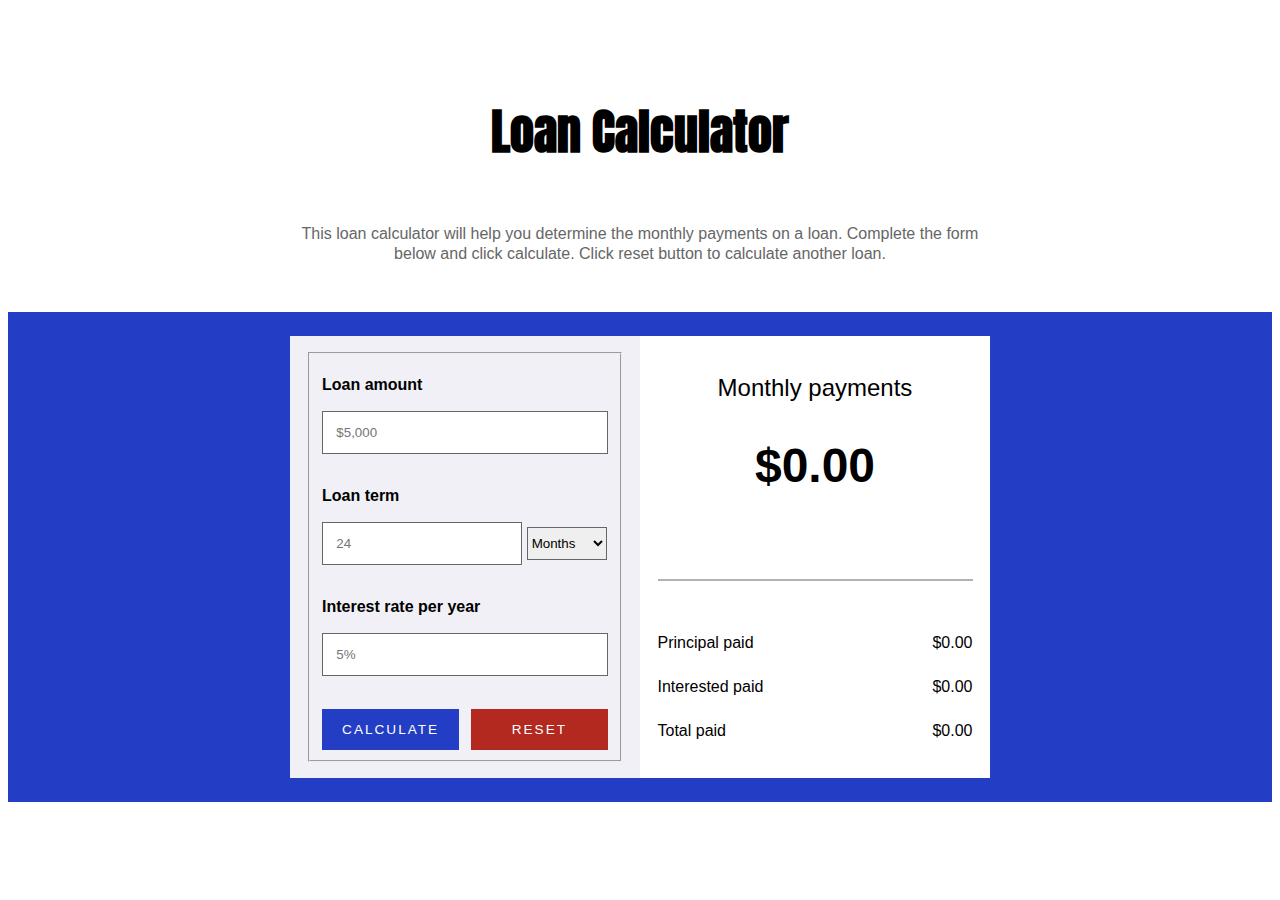
<file: index.html>
<!--
    Title: Loan Calculator
    Author: Giuseppe Garone
    
    Description: This simple app allows you to determine the monthly payments on a loan,
		given a certain amount, interest and term. It's based on many other loan calculator
		available on the web.
    
    Technologies: The app was made with HTML5, CSS3 and JavaScript. The main goal was to
		practice some JavaScript, so I didn't use any library such as jQuery. The responsiveness
		of the layout is made with media queries, and it's based on window's width.
    
    Created: March 1, 2018
-->

<!DOCTYPE html>
<html lang="en">

<head>
  <meta charset="UTF-8">
  <meta name="viewport" content="width=device-width, initial-scale=1.0">
  <title>Loan Calculator</title>
  <link rel="stylesheet" href="https://fonts.googleapis.com/css?family=Mukta+Mahee:400,700">
  <link rel="stylesheet" href="https://fonts.googleapis.com/css?family=Anton">
  <link rel="stylesheet" href="http://meyerweb.com/eric/tools/css/reset/reset.css">
  <link rel="stylesheet" href="custom.css">
</head>

<body>
  <!-- HEADER -->
  <header class="main-header fixed-width">
    <h1 class="main-title">Loan Calculator</h1>
    <p class="description">This loan calculator will help you determine the monthly payments on a loan. Complete the form below and click calculate. Click reset button to calculate another loan.</p>
  </header>
  <!-- MAIN SECTION -->
  <section class="main-section fixed-width">
    <div class="wrapper clearfix">
      <!-- INPUT SECTION -->
      <div class="input-section">
        <fieldset>
          <p class="input-field">
            <label class="label" for="loan-amount">Loan amount</label>
            <br>
            <input id="loan-amount" class="user-input" type="text" placeholder="$5,000">
          </p>
          <p id="loan-error-message" class="error-msg"></p>
          <p class="input-field">
            <label class="label" for="loan-term">Loan term</label>
            <br>
            <input id="loan-term" class="user-input small" type="text" placeholder="24">
            <select id="term-type" class="select-term-type">
              <option value="year">Years</option>
              <option value="month" selected="">Months</option>
            </select>
          </p>
          <p id="term-error-message" class="error-msg"></p>
          <p class="input-field">
            <label class="label" for="interest-rate">Interest rate per year</label>
            <br>
            <input id="interest-rate" class="user-input" type="text" placeholder="5%">
          </p>
          <p id="interest-error-message" class="error-msg"></p>
          <div class="buttons clearfix">
            <button id="calculate-btn" class="btn">Calculate</button>
            <button id="reset-btn" class="btn">Reset</button>
          </div>
        </fieldset>
      </div>
      <!-- OUTPUT SECTION -->
      <div class="output-section">
        <div class="output-section-contents">
          <div class="output-section-header">
            <p>Monthly payments</p>
            <p id="monthly-payments">&dollar;0.00</p>
          </div>
          <div class="output-section-resume">
            <p>Principal paid
              <span id="principal-paid">&dollar;0.00</span>
            </p>
            <p>Interested paid
              <span id="interested-paid">&dollar;0.00</span>
            </p>
            <p>Total paid
              <span id="total-paid">&dollar;0.00</span>
            </p>
          </div>
        </div>
      </div>
    </div>
  </section>
  <script src="main.js"></script>
</body>

</html>
</file>
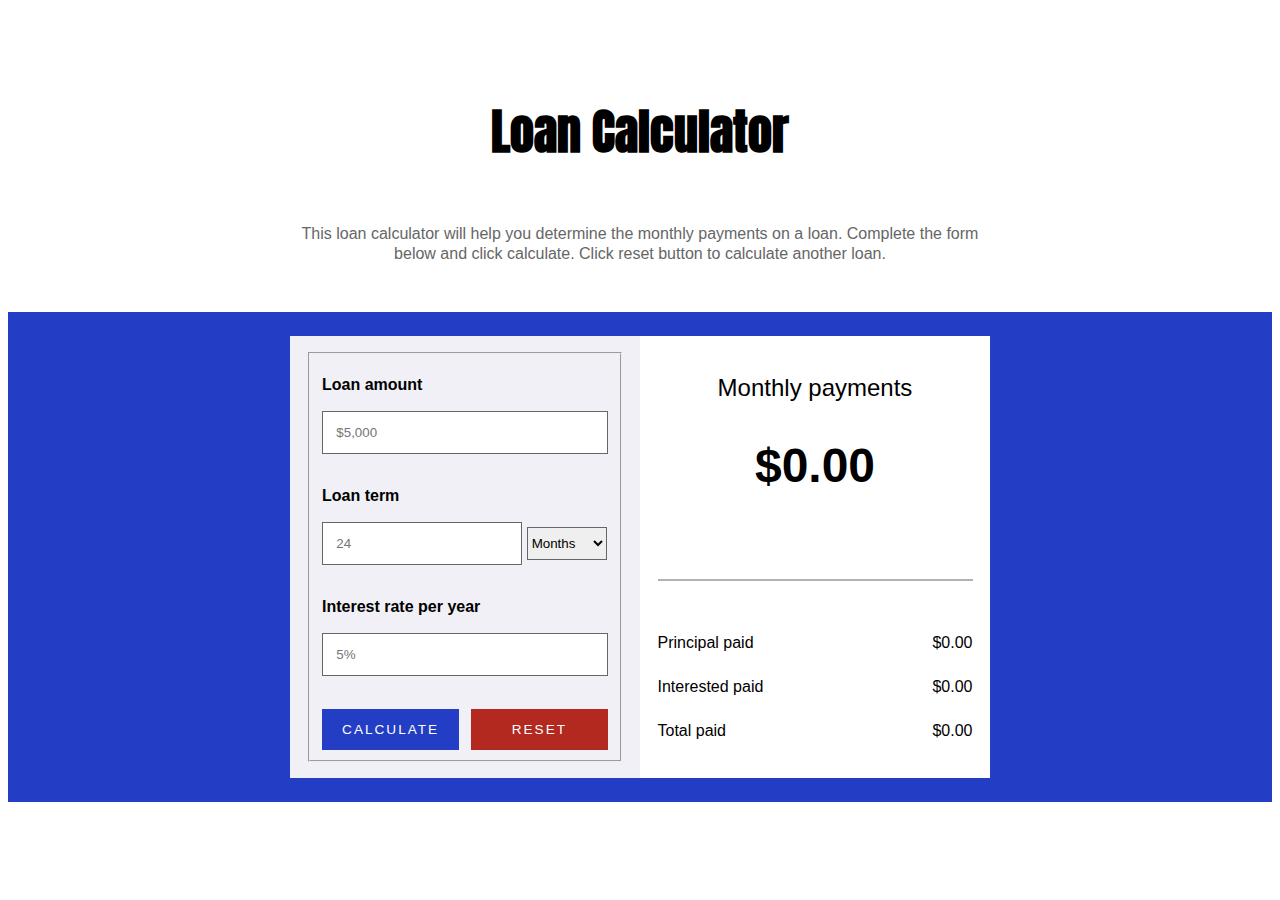
<file: index2.html>
<!--
		Title: Loan Calculator
		Author: Giuseppe Garone
		Description: This simple app allows you to determine the monthly payments on a loan,
		given a certain amount, interest and term. It's based on many other loan calculator
		available on the web.
		Technologies: The app was made with HTML5, CSS3 and JavaScript. The main goal was to
		practice some JavaScript, so I didn't use any library such as jQuery. The responsiveness
		of the layout is made with media queries, and it's based on window's width.
		Created: March 1, 2018
-->

<!DOCTYPE html>
<html lang="en">

<head>
  <meta charset="UTF-8">
  <meta name="viewport" content="width=device-width, initial-scale=1.0">
  <title>Loan Calculator</title>
  <link rel="stylesheet" href="https://fonts.googleapis.com/css?family=Mukta+Mahee:400,700">
  <link rel="stylesheet" href="https://fonts.googleapis.com/css?family=Anton">
  <link rel="stylesheet" href="http://meyerweb.com/eric/tools/css/reset/reset.css">
  <link rel="stylesheet" href="custom.css">
</head>

<body>
  <!-- HEADER -->
  <header class="main-header fixed-width">
    <h1 class="main-title">Loan Calculator</h1>
    <p class="description">This loan calculator will help you determine the monthly payments on a loan. Complete the form below and click calculate. Click reset button to calculate another loan.</p>
  </header>
  <!-- MAIN SECTION -->
  <section class="main-section fixed-width">
    <div class="wrapper clearfix">
      <!-- INPUT SECTION -->
      <div class="input-section">
        <fieldset>
          <p class="input-field">
            <label class="label" for="loan-amount">Loan amount</label>
            <br>
            <input id="loan-amount" class="user-input" type="text" placeholder="$5,000">
          </p>
          <p id="loan-error-message" class="error-msg"></p>
          <p class="input-field">
            <label class="label" for="loan-term">Loan term</label>
            <br>
            <input id="loan-term" class="user-input small" type="text" placeholder="24">
            <select id="term-type" class="select-term-type">
              <option value="year">Years</option>
              <option value="month" selected="">Months</option>
            </select>
          </p>
          <p id="term-error-message" class="error-msg"></p>
          <p class="input-field">
            <label class="label" for="interest-rate">Interest rate per year</label>
            <br>
            <input id="interest-rate" class="user-input" type="text" placeholder="5%">
          </p>
          <p id="interest-error-message" class="error-msg"></p>
          <div class="buttons clearfix">
            <button id="calculate-btn" class="btn">Calculate</button>
            <button id="reset-btn" class="btn">Reset</button>
          </div>
        </fieldset>
      </div>
      <!-- OUTPUT SECTION -->
      <div class="output-section">
        <div class="output-section-contents">
          <div class="output-section-header">
            <p>Monthly payments</p>
            <p id="monthly-payments">&dollar;0.00</p>
          </div>
          <div class="output-section-resume">
            <p>Principal paid
              <span id="principal-paid">&dollar;0.00</span>
            </p>
            <p>Interested paid
              <span id="interested-paid">&dollar;0.00</span>
            </p>
            <p>Total paid
              <span id="total-paid">&dollar;0.00</span>
            </p>
          </div>
        </div>
      </div>
    </div>
  </section>
  <script src="main.js"></script>
</body>

</html>
</file>
<file: custom.css>
body, *, *:before, *:after {
  box-sizing: border-box;
}

html, body {
	font-family: 'Helvetica Neue', Helvetica, sans-serif;
	font-size: 16px;
}

h1, h2, h3, h4, h5, h6, p {
  font-family: 'Mukta Malar', sans-serif;
}

.clearfix:before, .clearfix:after {
  content: " ";
  display: table;
}

.clearfix:after {
  clear: both;
}

.fixed-width {
	margin: 0 auto;
	padding: 1em;
	width: 100%;
}

.label {
	font-weight: bold;
}

.input-field:nth-child(2) {
	margin-top: 1em;
}

.error-msg {
	color: #b32920;
	margin: 0 0 1em 0;
	font-weight: bold;
}

.invalid-input {
	box-shadow: 0 0 8px 0 red;
}

/* ===== HEADER ===== */
.main-header {
	background-color: #fff;
	text-align: center;
	}
	.main-title {
		font-family: 'Anton', sans-serif;
		font-size: 2.5em;
		padding: 0.25em 0;
	}
	.description {
		color: #666;
		line-height: 1.25;
	}

/* ===== MAIN ===== */
.main-section {
	background-color: #233ec4;
	padding: 1.5em;
}

/* ===== INPUT ===== */
.input-section {
	background-color: #f0f0f6;
	padding: 1em;
	}
	.user-input {
		background: #fff;
	  border: 1px solid #666;
		margin: 0.7em 0;
	  padding: 0.5em;
	  width: 100%;
	}
	.user-input.small {
		width: 70%;
	}
	.select-term-type {
		border: 1px solid #666;
		padding: 0.25em 0;
		width: 28%;
	}
	.buttons {
		width: 100%;
		}
		.btn {
			border: none;
			color: #fff;
			font-family: 'Mukta Malar', sans-serif;
			font-size: 0.85em;
			height: 3em;
			letter-spacing: 2px;
			text-transform: uppercase;
			width: 48%;
		}
		.btn:hover {
			cursor: pointer;
		}
		#calculate-btn {
			background-color: #233ec4;
			float: left;
		}
		#calculate-btn:hover {
			background-color: #1652F1;
		}
		#reset-btn {
			background-color: #b32920 ;
			float: right;
		}
		#reset-btn:hover {
			background-color: #e8382b;
		}

/* ===== OUTPUT ===== */
.output-section {
	background-color: #fff;
	padding: 1em;
	}
	.output-section-header {
		border-bottom: 1px solid #666;
		line-height: 1.5;
		margin: 0 auto;
		padding: 0.25em 0;
		text-align: center;
		width: 90%;
		}
		.output-section-header > #monthly-payments {
			font-size: 1.6em;
			font-weight: bold;
		}
	.output-section-resume {
		line-height: 1.35;
		margin: 0 auto;
		padding: 0.5em 0;
		width: 90%;
		}
		.output-section-resume p span {
			float: right;
		}

/* ===== MEDIA QUERIES ===== */
@media (max-width: 300px) {
	.user-input.small {
		width: 60%;
	}
	.select-term-type {
		width: 35%;
	}
}

@media (min-width: 501px) {
	.main-header {
		padding: 0 0.5em;
		width: 500px;
		}
		.main-title {
			font-size: 3em;
			padding: 0.5em 0 0.25em 0;
		}
		.description {
			padding: 0.5em 0 1.5em 0;
		}

	.main-section {
		width: 100%;
	}

	.input-section {
		margin: 0 auto;
		width: 450px;
	}

	.output-section {
		margin: 0 auto;
		width: 450px;
	}
}

@media (min-width: 801px) {
	.main-header {
		padding: 2em 0;
		width: 700px;
		}
		.main-title {
			padding-bottom: 0.5em;
		}
		.description {
			padding: 0;
		}

	.main-section {
		width: 100%;
	}

	.wrapper {
		display: flex;
		margin: 0 auto;
		width: 700px;
	}

	.input-section {
		float: left;
		margin: 0 auto;
		width: 50%;
		}
		.user-input {
			background: #fff;
			border: 1px solid #666;
			margin: 1.25em 0;
			padding: 1em;
			width: 100%;
		}
		.select-term-type {
			border: 1px solid #666;
			padding: 0.5em 0;
			width: 28%;
		}

	.output-section {
		float: right;
		margin: 0 auto;
		padding: 0;
		position: relative;
		width: 50%;
		}
		.output-section-contents {
			margin: 0 auto;
			position: absolute;
			top: 50%;
			transform: translateY(-50%);
			width: 100%;
			}
			.output-section-header {
				font-size: 1.5em;
				line-height: 1.5;
				padding: 1em 0 1.25em 0;
				}
				.output-section-header > #monthly-payments {
					font-size: 2em;
					font-weight: bold;
					margin-top: 0.25em;
				}
				.output-section-resume {
					line-height: 1.75;
					margin: 0 auto;
					padding: 2em 0;
				}
}
</file>
